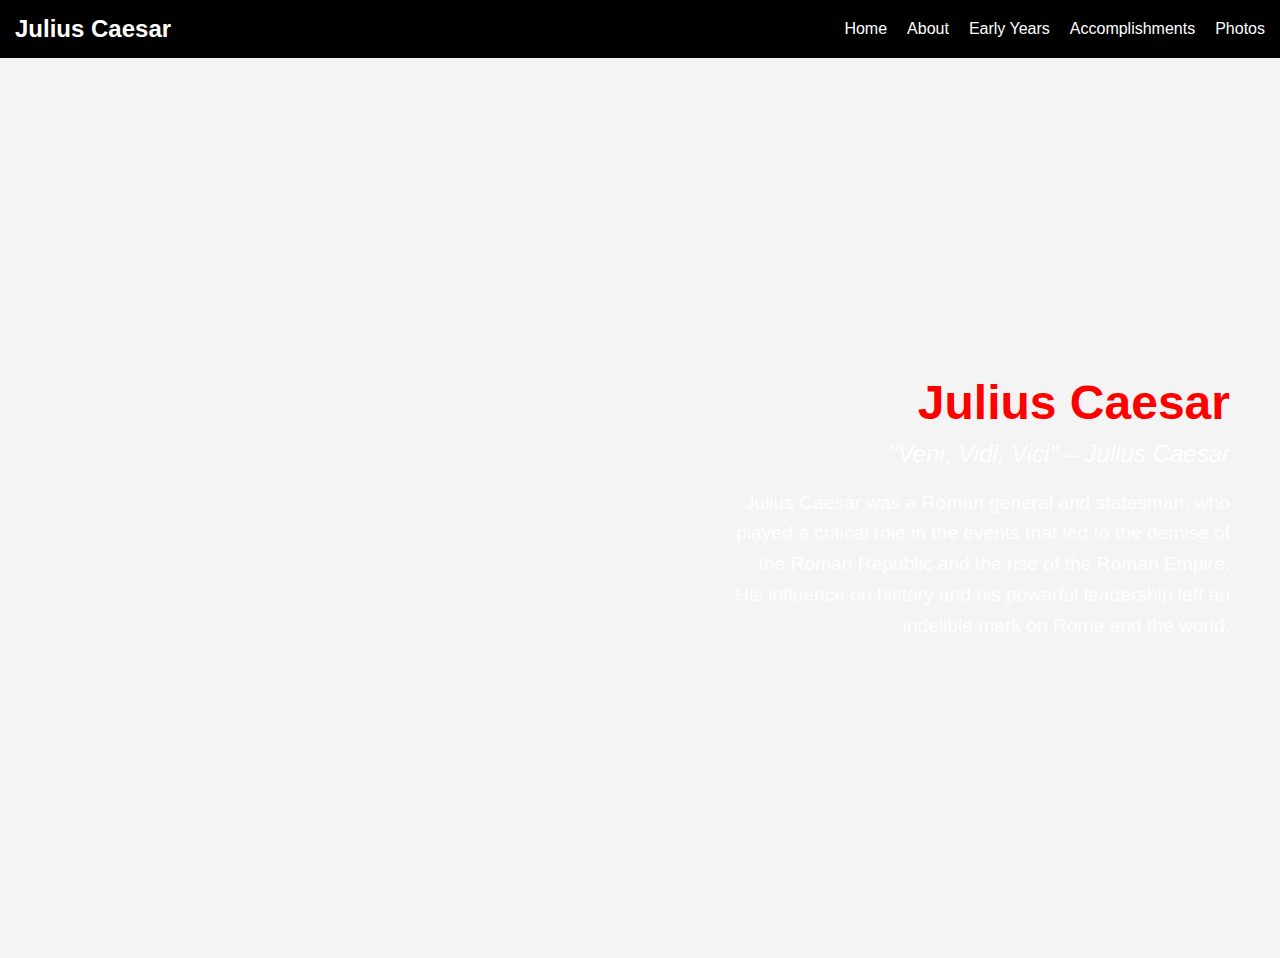
<file: index.html>
<!DOCTYPE html>
<html lang="en">
<head>
    <meta charset="UTF-8">
    <meta name="viewport" content="width=device-width, initial-scale=1.0">
    <title>Julius Caesar</title>
    <link rel="stylesheet" href="style.css">
</head>
<body>
    <nav class="navbar">
        <div class="logo">Julius Caesar</div>
        <ul class="nav-links">
            <li><a href="index.html">Home</a></li>
            <li><a href="about.html">About</a></li>
            <li><a href="earlyyears.html">Early Years</a></li>
            <li><a href="accomplishments.html">Accomplishments</a></li>
            <li><a href="photos.html">Photos</a></li>
        </ul>
    </nav>
    <section class="home">
        <div class="container">
            <h1 class="title">Julius Caesar</h1>
            <p class="quote">"Veni, Vidi, Vici" – Julius Caesar</p>
            <p class="description">Julius Caesar was a Roman general and statesman, who played a critical role in the events that led to the demise of the Roman Republic and the rise of the Roman Empire. His influence on history and his powerful leadership left an indelible mark on Rome and the world.</p>
        </div>
    </section>

</body>
</html>
</file>
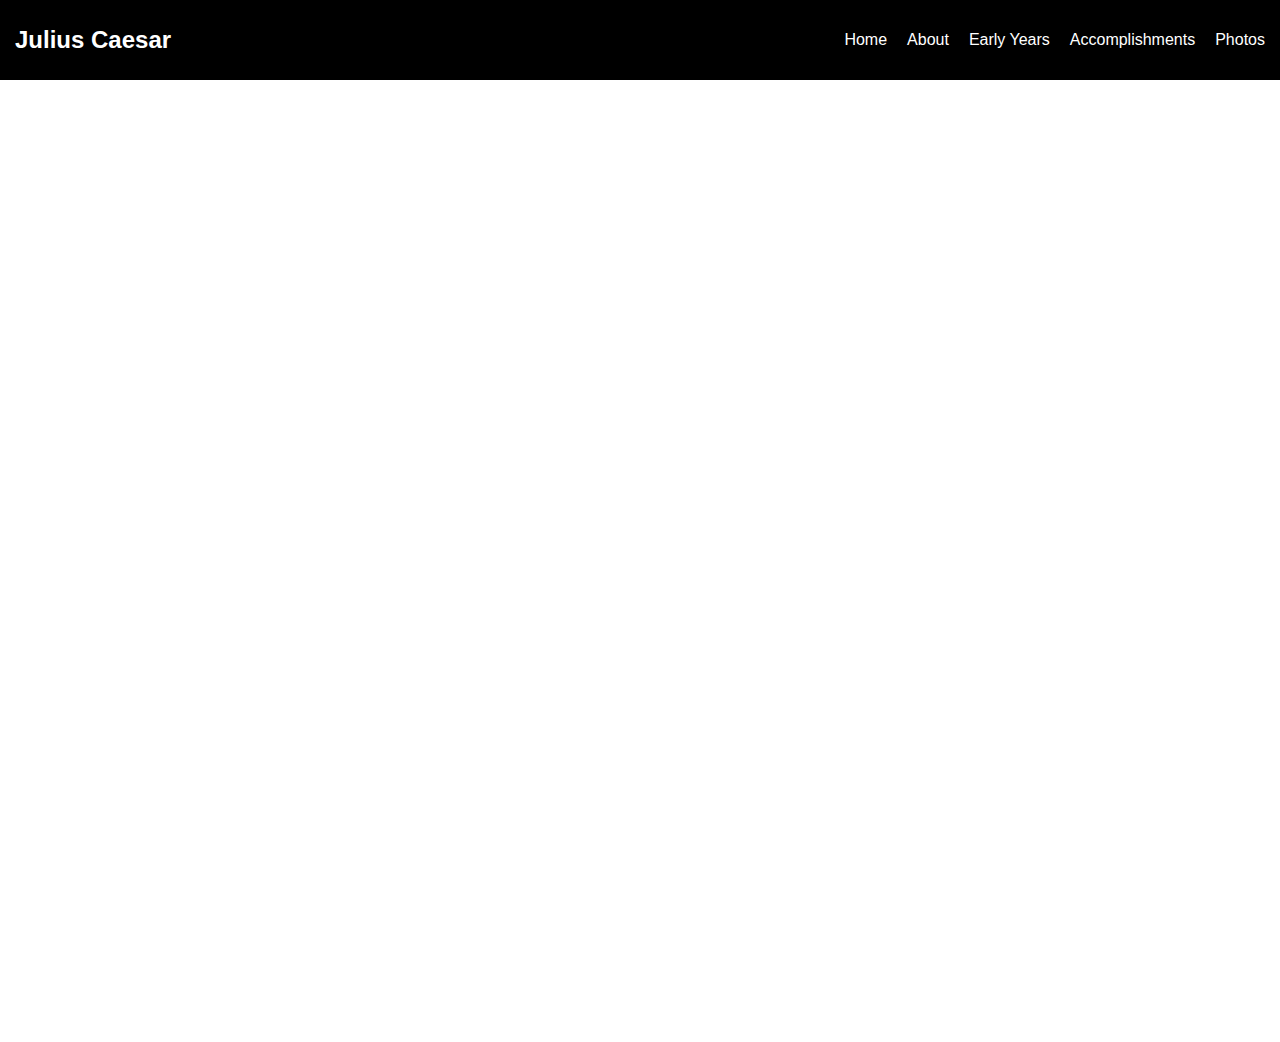
<file: about.html>
<!DOCTYPE html>
<html lang="en">
<head>
    <meta charset="UTF-8">
    <meta name="viewport" content="width=device-width, initial-scale=1.0">
    <title>About Julius Caesar</title>
    <style>
        body {
            margin: 0;
            font-family: Arial, sans-serif;
            background-image: url('https://media.istockphoto.com/id/1220935268/photo/nerva-emperor-of-ancient-rome.jpg?s=612x612&w=0&k=20&c=tgMRa22f76YS38n9f1kLHKvPldsnoTP0MgN8EBG9qzM='); 
            background-size: cover;
            background-position: center;
            color: white;
        }
        .navbar {
    background-color: black;
    color: white;
    display: flex;
    justify-content: space-between;
    padding: 15px;
    align-items: center;
    position: sticky;
    top: 0;
    z-index: 1000;
}

.navbar .logo {
    font-size: 1.5em;
    font-weight: bold;
}

.nav-links {
    list-style: none;
    display: flex;
}

.nav-links li {
    margin-left: 20px;
}

.nav-links li a {
    text-decoration: none;
    color: white;
    font-size: 1em;
}
        .container {
            margin: 100px; 
            max-width: 800px;
        }

        h1 {
            text-align: center;
        }

        p {
            line-height: 1.6;
            margin-bottom: 20px;
        }
    </style>
</head>
<body>
    <nav class="navbar">
        <div class="logo">Julius Caesar</div>
        <ul class="nav-links">
            <li><a href="index.html">Home</a></li>
            <li><a href="about.html">About</a></li>
            <li><a href="earlyyears.html">Early Years</a></li>
            <li><a href="accomplishments.html">Accomplishments</a></li>
            <li><a href="photos.html">Photos</a></li>
        </ul>
    </nav>
    <div class="container">
        <h1>About Julius Caesar</h1>
        <p>Julius Caesar was a Roman general and statesman whose dictatorship marked the end of the Roman Republic and the rise of the Roman Empire. He was born on July 12 or 13, 100 BC into a patrician family. His early political career was marked by a series of alliances that would help him rise to power.</p>

        <p>Caesar's military conquests, particularly in Gaul, expanded the Roman territory and showcased his exceptional skills as a military leader. He famously crossed the Rubicon River in 49 BC, an act that led to civil war in Rome. His victory in this conflict established him as the undisputed leader of Rome.</p>

        <p>As a leader, Caesar implemented a number of reforms that improved the lives of the Roman citizens, including debt relief and the reformation of the calendar, which led to the Julian calendar we use today. He also expanded the Senate and increased the number of provinces, allowing for a more centralized control of the empire.</p>

        <p>Despite his successes, Caesar faced significant opposition. His concentration of power and the title of dictator for life alarmed many in the Senate. This culminated in his assassination on the Ides of March (March 15) in 44 BC, a pivotal moment that led to further civil wars in Rome.</p>

        <p>Caesar's legacy is immense; his life and death are a major subject of historical and literary study. He is often portrayed as a tragic hero, a figure of ambition and power whose actions shaped the future of Rome.</p>

        <p>His writings, particularly the Commentarii de Bello Gallico, remain essential reading for understanding his campaigns and the culture of the time. Caesar’s influence extended beyond his lifetime, inspiring future leaders and political theories.</p>

        <p>Julius Caesar's life has been immortalized in art, literature, and popular culture, with Shakespeare's play being one of the most famous depictions. His story continues to fascinate historians and audiences alike, symbolizing the complexities of power and ambition.</p>

        <p>Today, Julius Caesar is not just a historical figure but a cultural icon. His name is synonymous with leadership and authority, often referenced in discussions about politics and governance.</p>
    </div>
</body>
</html>
</file>
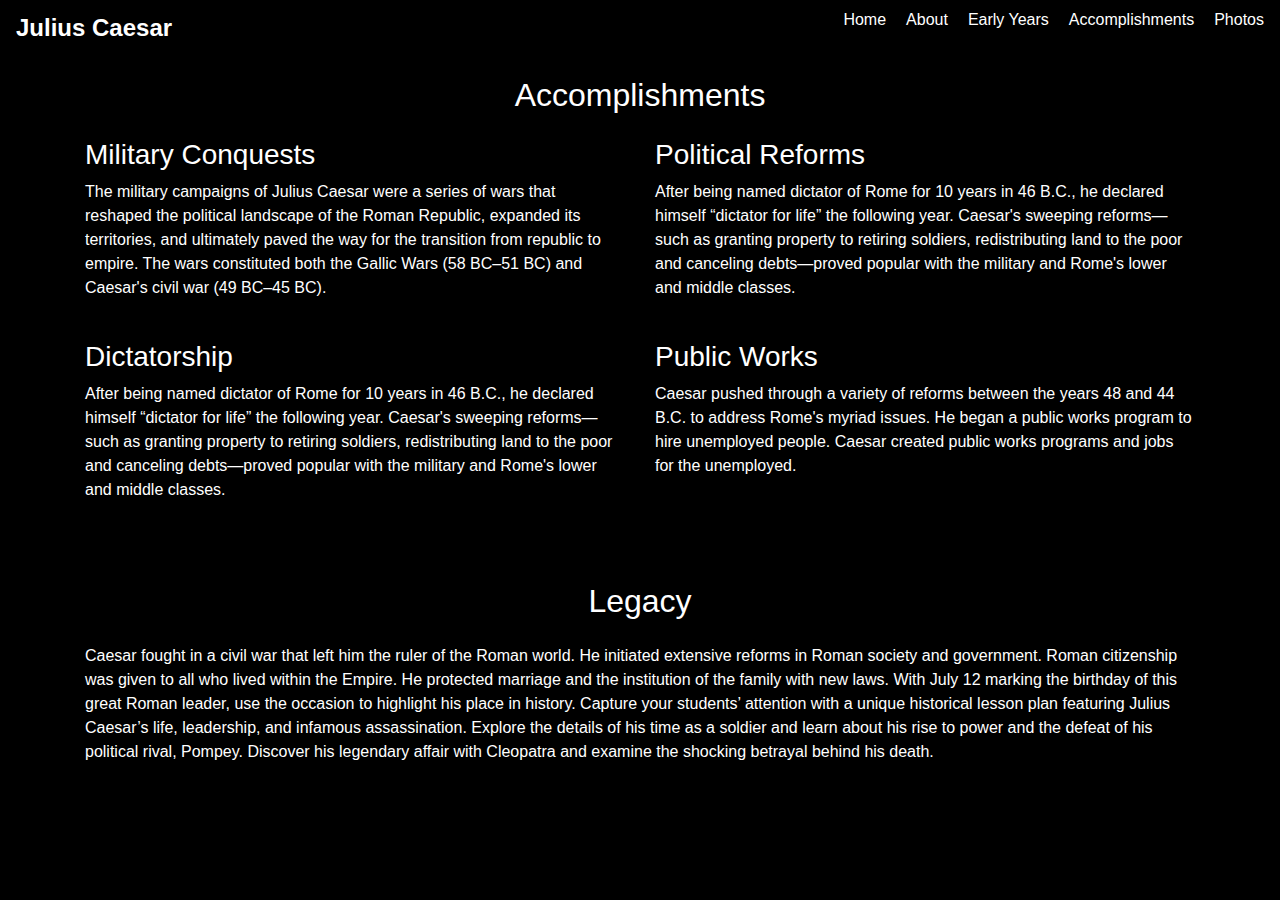
<file: accomplishments.html>
<!DOCTYPE html>
<html lang="en">
<head>
    <meta charset="UTF-8">
    <meta name="viewport" content="width=device-width, initial-scale=1.0">
    <title>Julius Caesar's Accomplishments</title>
    <link href="https://stackpath.bootstrapcdn.com/bootstrap/4.5.2/css/bootstrap.min.css" rel="stylesheet">
    <style>
        body {
            background-color: black;
            color: white;
        }
        .accomplishments-section {
            padding: 20px;
        }
        navbar {
    background-color: black;
    color: white;
    display: flex;
    justify-content: space-between;
    padding: 15px;
    align-items: center;
    position: sticky;
    top: 0;
    z-index: 1000;
}

.navbar .logo {
    font-size: 1.5em;
    font-weight: bold;
}

.nav-links {
    list-style: none;
    display: flex;
}

.nav-links li {
    margin-left: 20px;
}

.nav-links li a {
    text-decoration: none;
    color: white;
    font-size: 1em;
}
    </style>
</head>
<body>
    <nav class="navbar">
        <div class="logo">Julius Caesar</div>
        <ul class="nav-links">
            <li><a href="index.html">Home</a></li>
            <li><a href="about.html">About</a></li>
            <li><a href="earlyyears.html">Early Years</a></li>
            <li><a href="accomplishments.html">Accomplishments</a></li>
            <li><a href="photos.html">Photos</a></li>
        </ul>
    </nav>
    <section id="accomplishments" class="accomplishments-section">
        <div class="container">
            <h2 class="text-center mb-4">Accomplishments</h2>
            <div class="row">
                <div class="col-md-6 mb-4">
                    <h3>Military Conquests</h3>
                    <p>The military campaigns of Julius Caesar were a series of wars that reshaped the political landscape of the Roman Republic, expanded its territories, and ultimately paved the way for the transition from republic to empire. The wars constituted both the Gallic Wars (58 BC–51 BC) and Caesar's civil war (49 BC–45 BC).</p>
                </div>
                <div class="col-md-6 mb-4">
                    <h3>Political Reforms</h3>
                    <p>After being named dictator of Rome for 10 years in 46 B.C., he declared himself “dictator for life” the following year. Caesar's sweeping reforms—such as granting property to retiring soldiers, redistributing land to the poor and canceling debts—proved popular with the military and Rome's lower and middle classes.</p>
                </div>
                <div class="col-md-6 mb-4">
                    <h3>Dictatorship</h3>
                    <p>After being named dictator of Rome for 10 years in 46 B.C., he declared himself “dictator for life” the following year. Caesar's sweeping reforms—such as granting property to retiring soldiers, redistributing land to the poor and canceling debts—proved popular with the military and Rome's lower and middle classes.</p>
                </div>
                <div class="col-md-6 mb-4">
                    <h3>Public Works</h3>
                    <p>Caesar pushed through a variety of reforms between the years 48 and 44 B.C. to address Rome's myriad issues. He began a public works program to hire unemployed people. Caesar created public works programs and jobs for the unemployed.</p>
                </div>
            </div>
        </div>
    </section>
    <section id="legacy" class="accomplishments-section">
        <div class="container">
            <h2 class="text-center mb-4">Legacy</h2>
            <p>Caesar fought in a civil war that left him the ruler of the Roman world. He initiated extensive reforms in Roman society and government. Roman citizenship was given to all who lived within the Empire. He protected marriage and the institution of the family with new laws. With July 12 marking the birthday of this great Roman leader, use the occasion to highlight his place in history. Capture your students’ attention with a unique historical lesson plan featuring Julius Caesar’s life, leadership, and infamous assassination. Explore the details of his time as a soldier and learn about his rise to power and the defeat of his political rival, Pompey. Discover his legendary affair with Cleopatra and examine the shocking betrayal behind his death. </p>
        </div>
    </section>
    <script src="https://code.jquery.com/jquery-3.5.1.slim.min.js"></script>
    <script src="https://cdn.jsdelivr.net/npm/@popperjs/core@2.0.7/dist/umd/popper.min.js"></script>
    <script src="https://stackpath.bootstrapcdn.com/bootstrap/4.5.2/js/bootstrap.min.js"></script>
</body>
</html>
</file>
<file: style.css>
* {
    margin: 0;
    padding: 0;
    box-sizing: border-box;
}

body {
    font-family: 'Roboto', sans-serif;
    background-color: #f4f4f4;
}

.navbar {
    background-color: black;
    color: white;
    display: flex;
    justify-content: space-between;
    padding: 15px;
    align-items: center;
    position: sticky;
    top: 0;
    z-index: 1000;
}

.navbar .logo {
    font-size: 1.5em;
    font-weight: bold;
}

.nav-links {
    list-style: none;
    display: flex;
}

.nav-links li {
    margin-left: 20px;
}

.nav-links li a {
    text-decoration: none;
    color: white;
    font-size: 1em;
}

.home {
    background-image: url('https://png.pngtree.com/thumb_back/fh260/background/20231008/pngtree-ancient-statue-of-julius-caesar-octavian-augustus-a-white-gypsum-copy-image_13617438.png');
    background-size: cover;
    background-position: center;
    height: 100vh;
    display: flex;
    align-items: center;
    justify-content: flex-end;
    color: white;
}

.container {
    max-width: 500px;
    text-align: right;
    margin-right: 50px;
}

.title {
    font-size: 3em;
    color: red;
    margin-bottom: 10px;
}

.quote {
    font-size: 1.5em;
    font-style: italic;
    margin-bottom: 20px;
}

.description {
    font-size: 1.2em;
    line-height: 1.6;
}

@media screen and (max-width: 768px) {
    .navbar .logo {
        font-size: 1.2em;
    }

    .nav-links li a {
        font-size: 0.9em;
    }

    .home {
        justify-content: center;
        text-align: center;
    }

    .container {
        margin-right: 0;
        max-width: 90%;
    }

    .title {
        font-size: 2.5em;
    }

    .quote {
        font-size: 1.2em;
    }

    .description {
        font-size: 1em;
    }
}
</file>
